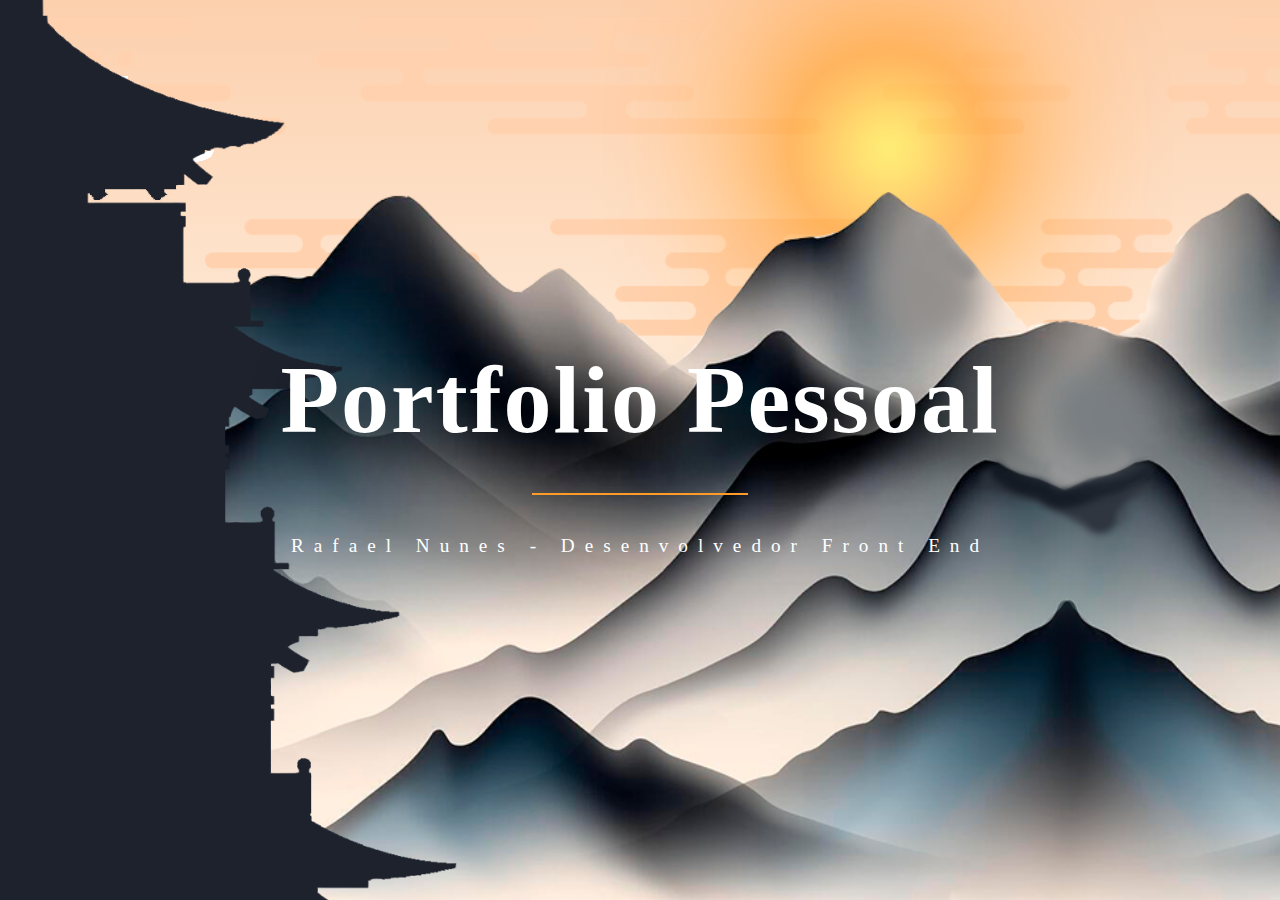
<file: fundo.html>
<!DOCTYPE html>
<html lang="en">
<head>
    <meta charset="UTF-8">
    <meta name="viewport" content="width=device-width, initial-scale=1.0">
    <link rel="stylesheet" href="style.css">
    <title>Document</title>
</head>
<body>
    <header id="header">
        <div id="head-texto">
            <h1>Portfolio Pessoal</h1><br>
            <hr>
            <p>Rafael Nunes - Desenvolvedor Front End</p>
        </div>  
        <img src="public/teaser/montanha.png" id="montanha">
        <img src="public/teaser/pagoda.png" id="pagoda">
        <img src="public/teaser/garça2.gif" id="garca">
        <img src="public/teaser/sol.png" id="sol">
        <img src="public/teaser/NUVENS2.png" id="nuvem">
    </header>
    
    <!-- <div class="teste1">
        <h1>texto</h1>
        <p>Lorem ipsum dolor sit amet consectetur, adipisicing elit. Illo, modi quos deserunt explicabo ex saepe sapiente nam laborum, quaerat delectus quae, consequatur quasi qui dignissimos temporibus atque eaque at iure. Lorem ipsum dolor, sit amet consectetur adipisicing elit. Et odio labore ad sint quos culpa eligendi laudantium voluptatum mollitia necessitatibus voluptates omnis aliquam optio expedita modi, eum temporibus. Molestiae, reiciendis. Lorem ipsum dolor sit amet consectetur adipisicing elit. Fugit quae fuga nisi? Exercitationem voluptatem, id quod modi molestiae veniam placeat, voluptate maxime incidunt cumque necessitatibus. Placeat a odit quidem quasi. Lorem, ipsum dolor sit amet consectetur adipisicing elit. Voluptas sunt explicabo veritatis, atque laudantium ipsa eum amet nihil minima culpa fugit, praesentium quam laborum animi voluptates maiores illo modi minus? Lorem ipsum dolor sit amet consectetur adipisicing elit. Debitis odio voluptate iusto et, nemo deserunt cupiditate consequuntur est? Laborum porro quibusdam vel facilis qui accusantium aspernatur cum repellendus ab eos? Lorem ipsum dolor sit amet consectetur adipisicing elit. Optio dignissimos quo voluptatem. Expedita ex, omnis in aspernatur, ab nam ullam assumenda labore quibusdam quaerat, repellat rerum iure voluptatum doloremque dicta. <br><br>Lorem ipsum dolor sit amet consectetur, adipisicing elit. Illo, modi quos deserunt explicabo ex saepe sapiente nam laborum, quaerat delectus quae, consequatur quasi qui dignissimos temporibus atque eaque at iure. Lorem ipsum dolor, sit amet consectetur adipisicing elit. Et odio labore ad sint quos culpa eligendi laudantium voluptatum mollitia necessitatibus voluptates omnis aliquam optio expedita modi, eum temporibus. Molestiae, reiciendis. Lorem ipsum dolor sit amet consectetur adipisicing elit. Fugit quae fuga nisi? Exercitationem voluptatem, id quod modi molestiae veniam placeat, voluptate maxime incidunt cumque necessitatibus. Placeat a odit quidem quasi. Lorem, ipsum dolor sit amet consectetur adipisicing elit. Voluptas sunt explicabo veritatis, atque laudantium ipsa eum amet nihil minima culpa fugit, praesentium quam laborum animi voluptates maiores illo modi minus? Lorem ipsum dolor sit amet consectetur adipisicing elit. Debitis odio voluptate iusto et, nemo deserunt cupiditate consequuntur est? Laborum porro quibusdam vel facilis qui accusantium aspernatur cum repellendus ab eos? Lorem ipsum dolor sit amet consectetur adipisicing elit. Optio dignissimos quo voluptatem. Expedita ex, omnis in aspernatur, ab nam ullam assumenda labore quibusdam quaerat, repellat rerum iure voluptatum doloremque dicta. <br><br>Lorem ipsum dolor sit amet consectetur, adipisicing elit. Illo, modi quos deserunt explicabo ex saepe sapiente nam laborum, quaerat delectus quae, consequatur quasi qui dignissimos temporibus atque eaque at iure. Lorem ipsum dolor, sit amet consectetur adipisicing elit. Et odio labore ad sint quos culpa eligendi laudantium voluptatum mollitia necessitatibus voluptates omnis aliquam optio expedita modi, eum temporibus. Molestiae, reiciendis. Lorem ipsum dolor sit amet consectetur adipisicing elit. Fugit quae fuga nisi? Exercitationem voluptatem, id quod modi molestiae veniam placeat, voluptate maxime incidunt cumque necessitatibus. Placeat a odit quidem quasi. Lorem, ipsum dolor sit amet consectetur adipisicing elit. Voluptas sunt explicabo veritatis, atque laudantium ipsa eum amet nihil minima culpa fugit, praesentium quam laborum animi voluptates maiores illo modi minus? Lorem ipsum dolor sit amet consectetur adipisicing elit. Debitis odio voluptate iusto et, nemo deserunt cupiditate consequuntur est? Laborum porro quibusdam vel facilis qui accusantium aspernatur cum repellendus ab eos? Lorem ipsum dolor sit amet consectetur adipisicing elit. Optio dignissimos quo voluptatem. Expedita ex, omnis in aspernatur, ab nam ullam assumenda labore quibusdam quaerat, repellat rerum iure voluptatum doloremque dicta. <br><br>a</p>
    </div> -->

    <script>
        let montanha = document.getElementById('montanha');
        let pagoda = document.getElementById('pagoda');
        let garca = document.getElementById('garca');
        let sol = document.getElementById('sol');
        let nuvem = document.getElementById('nuvem');
        let headTexto = document.getElementById('head-texto');

        //esses objetos ficam estaticos
        window.addEventListener('scroll', function(){
            let value = window.scrollY;

            montanha.style.top = value * 0.5 + 'px';
            pagoda.style.top = value * 0.5 + 'px';
            // headTexto.style.top = value * 0.5 + 'px';


        });

        
        //aumenta a pagoda
        window.addEventListener('scroll', function() {
            let value = window.scrollY;
            let scaleValue = 1 + value * 0.001; // Ajuste o fator de escala conforme necessário
            const maxScale = 2; // Defina o limite máximo de escala

            if (scaleValue > maxScale) {
                scaleValue = maxScale;
            }
            pagoda.style.transform = `scale(${scaleValue})`;
        });


        window.addEventListener('scroll', function(){
            let value = window.scrollY;
            nuvem.style.left = value * 0.9 + 'px';
        });

        window.addEventListener('scroll', function(){
            let value = window.scrollY;
            sol.style.left = value * 0.9 + 'px';
            sol.style.top = value * 0.9 + 'px';
        });

        //para a animacao da garca quando fora da tela
        function isElementInViewport(el) {
        const rect = el.getBoundingClientRect();
        return (
            rect.top >= 0 &&
            rect.left >= 0 &&
            rect.bottom <= (window.innerHeight || document.documentElement.clientHeight) &&
            rect.right <= (window.innerWidth || document.documentElement.clientWidth)
            );
        }

        window.addEventListener('scroll', function(){
            if (!isElementInViewport(garca)) {
                garca.style.animationPlayState = 'paused';
            } else {
                garca.style.animationPlayState = 'running';
            }
        });



        // Força a animação de blur ao carregar a página
        window.addEventListener('load', function() {
        headTexto.style.animation = 'blurIn 2s ease-out';
        });

    </script>

</body>
</html>
</file>
<file: style.css>
/* limpa os css */
* {
    margin: 0;
    padding: 0;
    box-sizing: border-box;
}

html, body {
    height: 100%;
    margin: 0;
 
}

/* fonte */

@font-face {
    font-family: "Osake";
    src: url('fonts/osake/Osake.ttf') format('truetype');
}

.heebo {
  font-family: "Heebo", sans-serif;
  font-optical-sizing: auto;
  font-weight: <weight>;
  font-style: normal;
}

.inter {
    font-family: "Inter", sans-serif;
    font-optical-sizing: auto;
    font-weight: <weight>;
    font-style: normal;
    font-variation-settings:
      "slnt" 0;
  }





  

/* remove formatação dos links e coloca o efeito*/
a {
    font-family: "Inter", sans-serif;
    color: inherit;
    text-decoration: none;
    transition: font-weight 0.3s;
}

a:hover {
    font-weight: bold;
}

/* começa css do menu */
header nav {
    width: 100%;
    height: 48px;
    flex-shrink: 0;
    background: rgba(252, 239, 228, 0.50);
    display: flex;
    justify-content: space-between;
    align-items: center;
    position: relative;
}

header .garca {
    width: 100%;
    height: auto;
}

menu {
    display: flex;
    justify-content: center;
    align-items: center;
    gap: 13px;
    flex-grow: 1;
}

h3 {
    color: #000;
    text-align: center;
    text-shadow: 0px 4px 4px rgba(0, 0, 0, 0.25);
    font-family: Inter;
    font-size: 20px;
    font-style: normal;
    font-weight: 100;
    line-height: normal;
    letter-spacing: 4.9px;
}

/* icones de bola */
.menu-bola {

    margin: 10px;
    flex-shrink: 0;
    width: 35px; 
    height: 35px;
    border-radius: 50%;
    overflow: hidden;
    cursor: pointer;
}

.menu-bola:hover {
    border: 2px solid #64520000;
}



/* acaba css do menu */

/* começa css do main */

main{
    display: flex;
    flex-direction: column;
    gap: 0; /* Remove o espaço entre os elementos*/
}

/* fundo html */
#header{
    position: relative;
    width: 100%;
    padding: 100px;
    min-height: 100vh;
    display: flex;
    flex-direction: column;
    justify-content: center;
    align-items: center;
    background: linear-gradient(#fcd0ad,#fff0e1,#fff0e1);
    z-index: -5;
    overflow-x: hidden; /* Evita que o conteúdo saia da tela no eixo x */
}

#header h1{
    color: #ffffff;
    font-weight: 700;
    font-size: 7.5vw;
    letter-spacing: 2px;
    text-shadow: 20px 20px 50px rgb(0, 0, 0);
}

#header p{
    color: #ffffff;
    text-align: center;
    font-size: 1.5vw;
    margin-top: 20px;
}

#header hr{
    border: none; /* Remove a borda padrão */
    height: 2px; /* Define a altura da linha */
    background-color: #ff9b28; /* Cor de fundo da linha */
    width: 20%; /* Largura da linha */
    margin: 20px auto; /* Espaçamento ao redor e centraliza na horizontal */
}

#header img{
    position: absolute;
    top: 0;
    left: 0;
    object-fit: cover;
}

#montanha{
    position: absolute;
    padding-top: 15%;
    top: -50%;
    left: 0%;
    object-fit: cover;
    width: 100%;
    height: 100%;
    z-index: -2;
}

#pagoda{
    position: absolute;
    top: 0;
    left: 0;
    object-fit: cover;
    width: auto;
    height: 100vh;
    z-index: 2;

}

#nuvem{
    width: 200vh;
    z-index: -4;
}

#sol{
    position: absolute;
    transform: translate(100%, -25%);
    z-index: -3;
}

/* anima a garça */
@keyframes moveGarca {
    0% { left: -10%; }
    100% { left: 110%; }
}

#garca {
    padding-top: 25px;
    position: absolute;
    animation: moveGarca 15s linear infinite;
    z-index: 1;
}

@keyframes blurIn {
    0% {
        filter: blur(10px);
        opacity: 0;
    }
    100% {
        filter: blur(0);
        opacity: 1;
    }
}

#head-texto{
    position: relative;
    display: flex;
    flex-direction: column;
    justify-content: center;
    align-items: center;
    letter-spacing: 10px;
    margin: 0;
    padding: 0;
    width: 100%;
    height: 100%;
    z-index: 3;
    animation: blurIn 2s ease-out;
}

/* Regras responsivas */
@media (max-width: 768px) {
    #header {
        padding: 50px;
    }

    #header h1 {
        font-size: 6vw;
    }

    #header p {
        font-size: 1em;
    }

    #header hr {
        width: 50%;
    }

    .teste1 {
        padding: 20px;
    }
}

@media (max-width: 480px) {
    #header {
        padding: 30px;
    }

    #header h1 {
        font-size: 6vw;
    }


    #header p {
        font-size: 0.9em;
    }

    #header hr {
        width: 70%;
    }

    .teste1 {
        padding: 10px;
    }
}
/* acaba fundo html */



/* sobre mim */
.sobre-mim {
    position: relative;
    overflow: hidden;
    display: grid;
    align-items: center; 
    justify-items: center; 
    grid-template-columns: repeat(2, 1fr); 
    grid-template-rows: 1fr; 
    gap: 0px;
    margin: 0;
    width: 100vw;
    height: 100vh;
}

#foto-bolha {
    display: none;
}

#sobre1 {
    display: flex;
    justify-content: center; 
    align-items: center; 
    margin-left: 15%;
    margin-bottom: 2%;
    overflow: hidden;
    position: relative;
    /* border: #181f18 solid 2px; */
    width: 80vh;
    border-radius: 15%;

}

#sobre1 img {
    min-width: 450px;
}

#foto-sem-fundo{
    position: relative;
}

#fundo-ft-sobre-mim {
    height: 100%;
    width: 100%;
    position: absolute;
    z-index: -1;
}



#montanha-sobre{
    position: absolute;
    object-fit: cover;
    top: -900px;
    width: 100%;
    height: auto;
    z-index: -2;

}





#fundo-sobre{
    position: absolute;
    object-fit: cover;
    top: 0;
    left: 0;
    width: 100vw;
    height: 100%;
    z-index: -3;

}

#sobre2 {
    width: 100%;
    height: fit-content;
    max-height: 100%;
    display: flex;
    flex-direction: column;
    justify-content: center;
    align-items: flex-start;
    margin: 2%;

}



#sobre3 {
    display: flex;
    flex-direction: row;
    align-items: center;
    justify-content: center;
    margin-left: 120px;
    gap: 10px;
}

#sobre3 button {
    background: #fcd0ad;
    border: none;
    border-radius: 15px;
    padding: 10px 20px;
    color: #533001;
    font-family: "Heebo", sans-serif;
    font-size: 20px;
    font-weight: 700;
    line-height: normal;
    cursor: pointer;
}

#sobre3 button:hover {
    background: #ffba81;
}

.sobre-mim-texto {
    display: flex;
    flex-direction: column;
}

.sobre-mim h1 {
    position: relative;
    color: #EBA672;
    font-family: "Heebo", sans-serif;
    font-size: 18px;
    font-style: normal;
    font-weight: bolder;
    line-height: normal;
    margin-bottom: 5px;
    margin-left: 20px;
}

.sobre-mim p {
    display: flex;
    align-items: center;
    justify-items: center;
    color: #000;
    font-family: "Heebo", sans-serif;
    font-size: 20px;
    font-style: normal;
    font-weight: 500;
    line-height: normal;
    border-radius: 12px;
    padding: 40px;
    width: 55%;
    top: 0;
    min-width: 550px;
    height: auto;
    background: rgba(247, 215, 191, 0.69);
    box-shadow: 14px 14px 4px 0px rgba(0, 0, 0, 0.15);
    overflow: hidden;
    white-space: pre-line; /* Preserve quebras de linha */
}

.sobre-mim p::before {
    content: "";
    z-index: -1;
}




/* fim do sobre-mim */

/* começa habilidades */

h2{
    color: #000;
    font-family: heebo;
    font-size: 20px;
    font-style: normal;
    font-weight: 900;
    line-height: normal;
    margin-left: 5%;
    margin-right: 150px;
    white-space: nowrap;
}
.habilidades-pai{
    background: #f5b6762a;
    position: relative;
    display: flex;
    flex-direction: column; 
    align-items: center; 
    justify-content: center; 
    padding: 20px;
    min-width: 550px;

}

#habilidades-mobile{
    display: none;
}


.habilidades {
    display: flex;
    justify-content: center;
    align-items: center;
    flex-direction: row;
    margin: 5%;
    height: 566px;
    min-width: 550px;
    min-height: 100%;

}

.habilidades td{
padding: 10px;

}

.habilidades img{
    width: 85px;
    height: auto;
    margin: 5%
}

.habilidades h1, #habilidades-mobile h1{

    color:  rgb(71, 32, 0);
    font-family: "Heebo", sans-serif;
    font-size: 25px;
    font-style: normal;
    font-weight: bolder;
    line-height:normal;
    margin-left: 10px;
    text-shadow: 0px 4px 4px rgba(0, 0, 0, 0.25);

}



/* acaba .habilidades */

/* começa formação */

.container{
    display: flex;
    justify-content: space-between;
    max-width: 100%;


}


#formacao{
    border-radius: 12px;
    padding: 40px;
    margin-left: 0px;
    min-width: 550px;
    height:auto;
    background: rgba(247, 215, 191, 0.69);
    box-shadow: 14px 14px 4px 0px rgba(0, 0, 0, 0.15);
}

.fundo{
    border-radius: 12px;
    padding: 40px;
    margin-right: 145px;
    min-width: 550px;
    height:auto;
    background: rgba(247, 215, 191, 0.69);
    box-shadow: 14px 14px 4px 0px rgba(0, 0, 0, 0.15);
}

.idioma{
    align-self:flex-start ;
    background-color: #eba67280;
    border-radius: 15px;
    padding: 10px;
}

.idioma::before{
    content: "";
    z-index: -1;
}

/* comeca projetos */

#pg-pai {
    background-image: url('public/images/flor-fundo.png');
    background-repeat: repeat;
    display: flex;
    flex-direction: column;
    align-items: center;
    width: 100%;
    height: 100%;
    padding: 20px 0;
}

.pg-header {
    display: flex;
    flex-direction: column;
    align-content: center;
    justify-content: center;
    width: 100%;
    text-align: center;
}

.pg-header h1 {
    position: relative;
    color: #7e5231;
    font-family: "Heebo", sans-serif;
    font-size: 2em;
    font-style: normal;
    font-weight: bolder;
    line-height: normal;
    margin-bottom: 5px;
    margin-top: 20px;
    margin: 0;
    text-shadow: 0px 4px 4px rgba(0, 0, 0, 0.25);  
}

.pg-header hr{
    width: 30%;
    height: 3px; 
    background-color: #e07c09; 
    margin: auto;
}

.pg-novo {
    width: 100%;
    display: grid;
    grid-template-columns: repeat(3, 1fr);
    grid-gap: 20px;
    padding: 5%;
    box-sizing: border-box; 
}

.pg-novo img {
    width: 100%;
    max-width: 450px;
    height: auto;
    border-radius: 30px;
    display: block;
}

.pg-novo div {
    align-self: center;
    justify-self: center;
    padding: 0;
    margin: 0;
}

#item1 img {
    transition: opacity 0.3s ease-in-out;
}

#item1:hover img {
    opacity: 0;
}

#item1:hover {
    background-image: url('public/images/SPOTIFY PREMIUM GIF.gif');
    background-size: cover;
    background-repeat: no-repeat;
    background-position: center center;
    border-radius: 30px;
}

/* fim de projetos */

/* whats app */
.whats {

    position: fixed;
    right: 5%;
    bottom: 5%;
    z-index: 100;
}

.whats img {
    display: block;
    width: 50px;
    transition: transform 1s ease-in-out;
}

.whats img:hover {
    transform: scale(1.9);  /* Aumenta a escala da imagem para 1.9 vezes o tamanho original */
}
/* whats app */







/* começa carrossel */
/* para ocupar 100% da largura da tela */
.carousel {
    width: 100%;

}

.carousel-control-prev, .carousel-control-next {
    width: auto;
    height: auto;
    top: 50%;
    transform: translateY(-50%);
}


.carousel-control-prev-icon, .carousel-control-next-icon {
    background-color:#552e109a;
    margin: 50px;
    border-radius: 15%;
    padding: 25%; /* Aumenta a área clicável */
}

.carousel-control-prev-icon:hover, .carousel-control-next-icon:hover {
    background-color: #eba672;

}

.carousel li{
    list-style: none;

}

/* Cor do indicador ativo */
.carousel-indicators .active {
    background-color: black; 
}





/* Media Queries */
@media (max-width: 768px) {

    /* começa menu */
    header nav {
        flex-direction: column;
        height: auto;
    }

    menu {

        gap: 5px;
        max-width: fit-content;
    }


    h3 {
        color: #000;
        text-align: center;
        text-shadow: 0px 4px 4px rgba(0, 0, 0, 0.25);
        font-family: Inter;
        font-size: 18px;
        font-style: normal;
        font-weight: 100;
        line-height: normal;
        letter-spacing: 2px;
    }

    .menu-bola {
        width: 35px;
        height: 35px;
        margin: 2px;
    }

    header .menu-bola{
        display: none;
    }
    /* termina menu */

    /* começa sobre mim */
    #sobre2-texto {
        position: relative;
        font-size: 18px;
      }

    .sobre-mim h1{
        display: none;
    }

    #foto-bolha{

        display: block;
        width: 60px;
        height: 60px;
        border-radius: 50%;
        overflow: hidden;
        border: solid 1px #ffffff;
        position: relative;
        
        margin: 10px auto;

    }

    .sobre-mim p {
    width: 100%;
    min-width: auto;
    padding: 20px;
    position: relative;
    display: flex;
    align-items: center;

  }

    #sobre1{
        display: none;
    }

    #sobre3 {
        flex-direction: row; /* Altere a direção para linha */
    }


    h3{
        font-size: 8px;
    }

    .sobre-mim {
        flex-direction: column;
    }

    #sobre3{
        margin-left: 0px;
    }


    .sobre-mim img, .sobre-mim p {
        width: 90%;
        min-width: 0;
    }

    #montanha-sobre{
        top: -390px;
        width: 1500px;
    }
    /* termina sobre mim  */

    /* comeca habilidades */

    .habilidades-pai{
        display: none;
    }

    #habilidades-mobile{
        background-image: url(public/images/garça4.gif);
        display: flex;
        align-content: center;
        justify-content: center;
    }
    
    #habilidades-mobile td{
        display: flex;
        align-items: center; 
        margin: 0; 
        padding: 0;
    }
    
    #habilidades-mobile img{
        display: block; 
        margin-right: 5px;
    }
    
    #habilidades-mobile h2{
        margin: 5%; 
        padding: 0;
    }


    /* termina .habilidades */



    /* começa paginas */

    #pg-pai {
        height: auto;
    }
    /* termina paginas  */

    .container {
        flex-direction: column;
        max-width: 100%;
    }

    #formacao, .fundo {
        width: 90%;
        min-width: 0;
        margin: 20px 0;
    }

    .pg-novo {
        grid-template-columns: 1fr;
        grid-template-rows: repeat(9, auto);
    }

    .whats {
        right: 2%;
        bottom: 2%;
    }

    .whats img {
        width: 40px;
    }

    footer p {
        font-size: 18px;
    }
}
</file>
